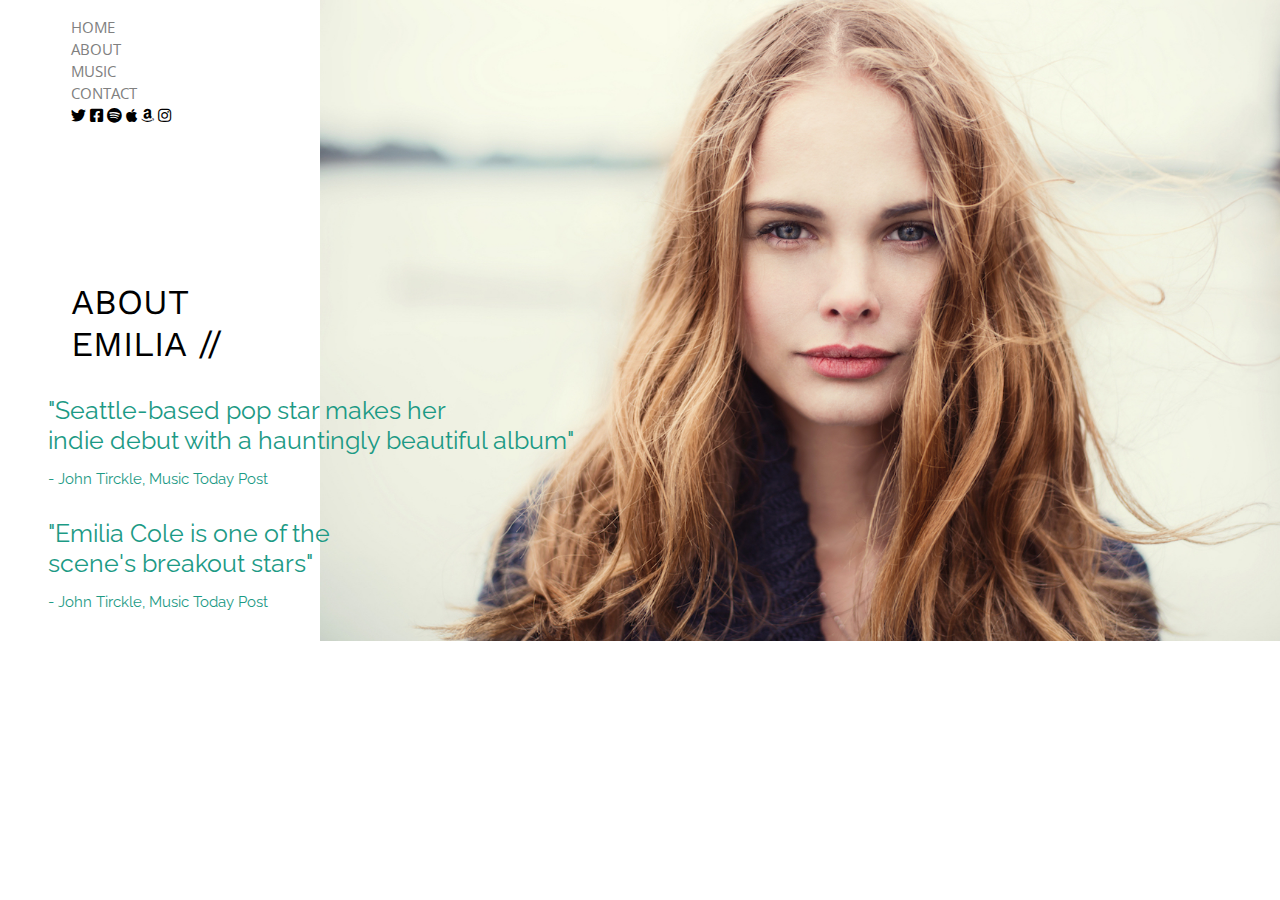
<file: about.html>
<!DOCTYPE html>
<html lang="en">
<head>
    <meta charset="UTF-8">
    <meta name="viewport" content="width=device-width, initial-scale=1.0">
    <link rel="stylesheet" href="./css/about.css">
    <link rel="stylesheet" href="https://cdnjs.cloudflare.com/ajax/libs/font-awesome/5.13.1/css/all.min.css">
  <link rel="stylesheet" href="https://fonts.googleapis.com/css2?family=Open+Sans&family=Raleway:wght@400;700&family=Work+Sans&300&display=swap">

    <title>About</title>
</head>
<body>
  <header>
      <ul class="menu">
          <li><a href="#">HOME</a></li>
          <li><a href="./about.html">ABOUT</a></li>
          <li><a href="./music.html">MUSIC</a></li>
          <li><a href="./contacto.html">CONTACT</a></li>
          <li>
              <a href="#"><i class="fab fa-twitter"></i></a>
              <a href="#"><i class="fab fa-facebook-square"></i></a>
              <a href="#"><i class="fab fa-spotify"></i></a>
              <a href="#"><i class="fab fa-apple"></i></a>
              <a href="#"><i class="fab fa-amazon"></i></a>
              <a href="#"><i class="fab fa-instagram"></i></a>
      </li>
      </ul>    
  </header>
  <h2 CLASS="nombre">ABOUT<BR>EMILIA //</h2>
      <p class="cita primaria">"Seattle-based pop star makes her<br>indie debut with a hauntingly beautiful album"</p>
      <p class="cita secundaria">- John Tirckle, Music Today Post</p>
    
      <p class="cita primaria">"Emilia Cole is one of the<br>scene's breakout stars"</p>
      <p class="cita secundaria">- John Tirckle, Music Today Post</p>
        
    
    

</body>

</html>
</file>
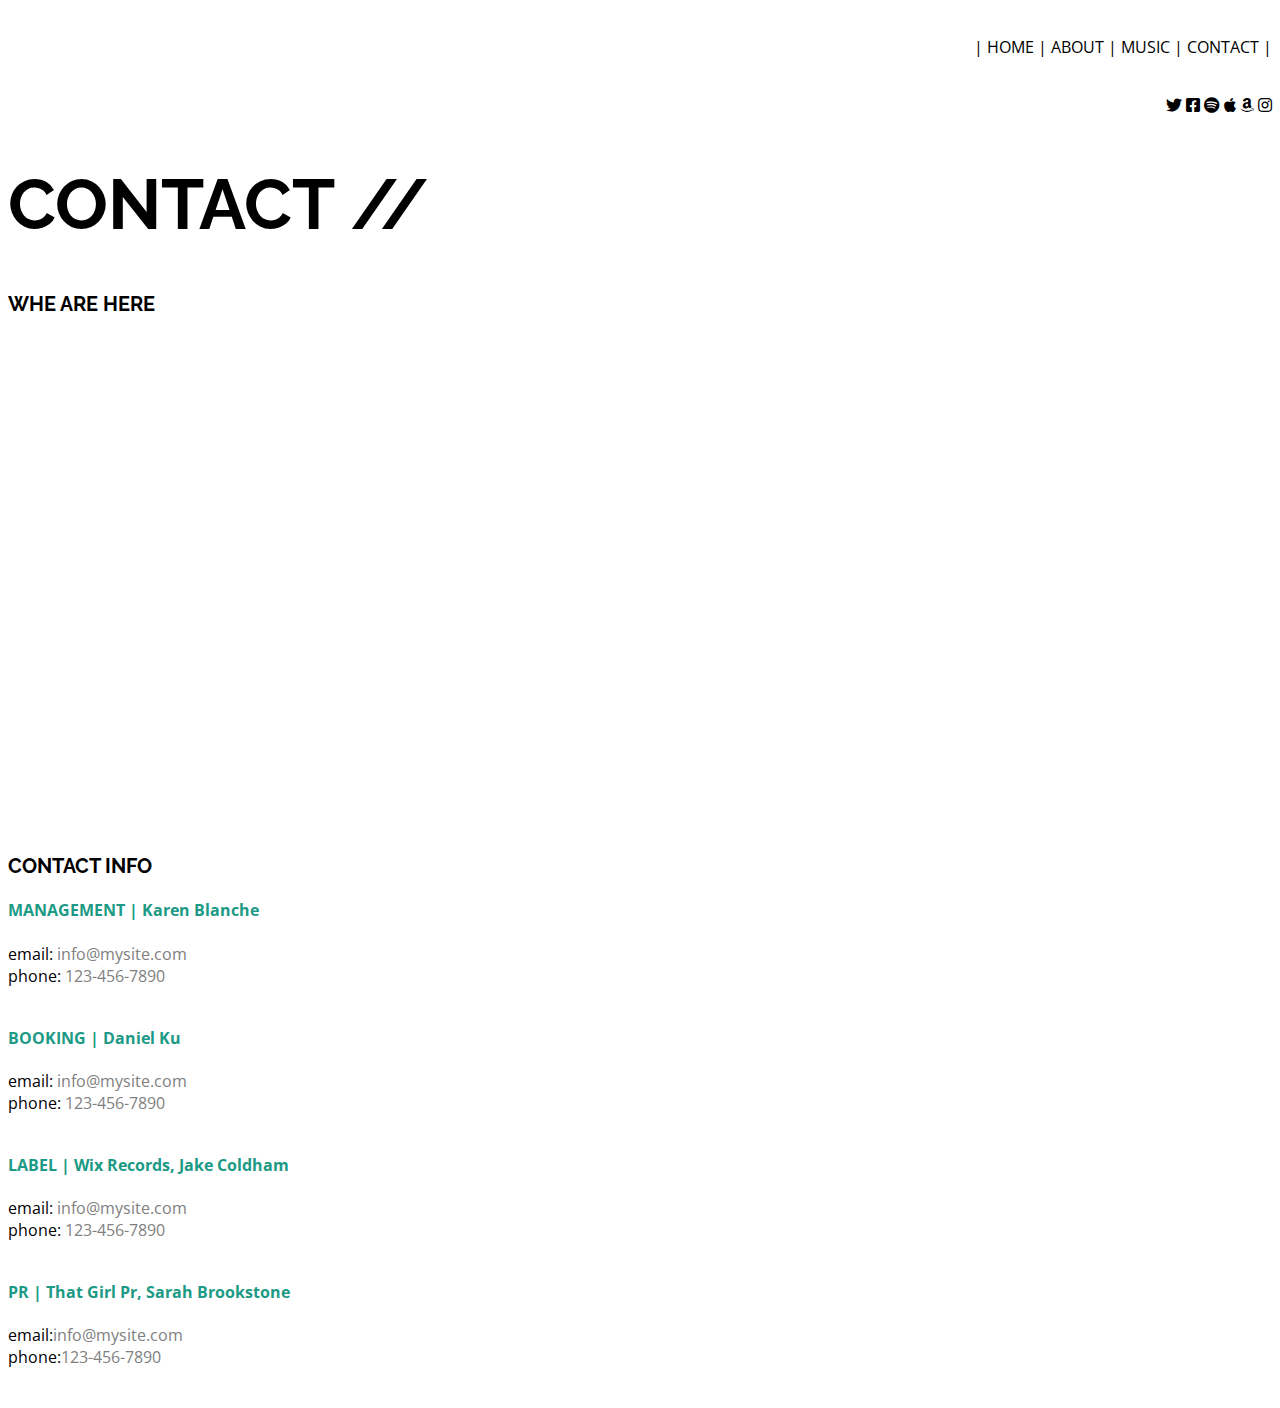
<file: contact.html>
<!DOCTYPE html>
<html lang="en">

<head>
    <meta charset="UTF-8">
    <meta name="viewport" content="width=device-width, initial-scale=1.0">
    <link rel="stylesheet" href="./css/contact.css">
    <link rel="stylesheet" href="https://cdnjs.cloudflare.com/ajax/libs/font-awesome/5.13.1/css/all.min.css">
    <link rel="stylesheet"
        href="https://fonts.googleapis.com/css2?family=Open+Sans&family=Raleway:wght@400;700&family=Work+Sans&300&display=swap">

    <title>Contacto</title>
</head>

<body>

    <p class="header">
        | <a href="index.html">HOME</a>
        | <a href="about.html">ABOUT</a>
        | <a href="music.html">MUSIC</a>
        | <a href="contact.html">CONTACT</a>
        |
    </p>

    <p class="redes">
        <a href="#"><i class="fab fa-twitter"></i></a>
        <a href="#"><i class="fab fa-facebook-square"></i></a>
        <a href="#"><i class="fab fa-spotify"></i></a>
        <a href="#"><i class="fab fa-apple"></i></a>
        <a href="#"><i class="fab fa-amazon"></i></a>
        <a href="#"><i class="fab fa-instagram"></i></a>
    </p>
    <h1>CONTACT //</h1>

    <h2>WHE ARE HERE</h2>

    <iframe
        src="https://www.google.com/maps/embed?pb=!1m18!1m12!1m3!1d317718.69319292053!2d-0.3817765050863085!3d51.528307984912544!2m3!1f0!2f0!3f0!3m2!1i1024!2i768!4f13.1!3m3!1m2!1s0x47d8a00baf21de75%3A0x52963a5addd52a99!2sLondres%2C%20Reino%20Unido!5e0!3m2!1ses-419!2sar!4v1607031054940!5m2!1ses-419!2sar"
        width=100% height="450" frameborder="0" style="border:0;" allowfullscreen="" aria-hidden="false"
        tabindex="0"></iframe>

    <h2>CONTACT INFO</h2>
    <h4>MANAGEMENT | Karen Blanche</h4>
    <ul>
        <li><b>email:</b> <a href="mailto:info@mysite.com">info@mysite.com</a></li>
        <li><b>phone:</b> <a href="tel:123-456-789">123-456-7890</a></li>
    </ul>
    <h4>BOOKING | Daniel Ku</h4>
    <ul>
        <li><b>email:</b> <a href="mailto:info@mysite.com">info@mysite.com</a></li>
        <li><b>phone:</b> <a href="tel:123-456-789">123-456-7890</a></li>
    </ul>
    <h4>LABEL | Wix Records, Jake Coldham</h4>
    <ul>
        <li><b>email:</b> <a href="mailto:info@mysite.com">info@mysite.com</a></li>
        <li><b>phone:</b> <a href="tel:123-456-789">123-456-7890</a></li>
    </ul>
    <h4>PR | That Girl Pr, Sarah Brookstone</h4>
    <ul>
        <li><b>email:</b><a href="mailto:info@mysite.com">info@mysite.com</a></li>
        <li><b>phone:</b><a href="tel:123-456-789">123-456-7890</a></li>
    </ul>


</body>

</html>
</file>
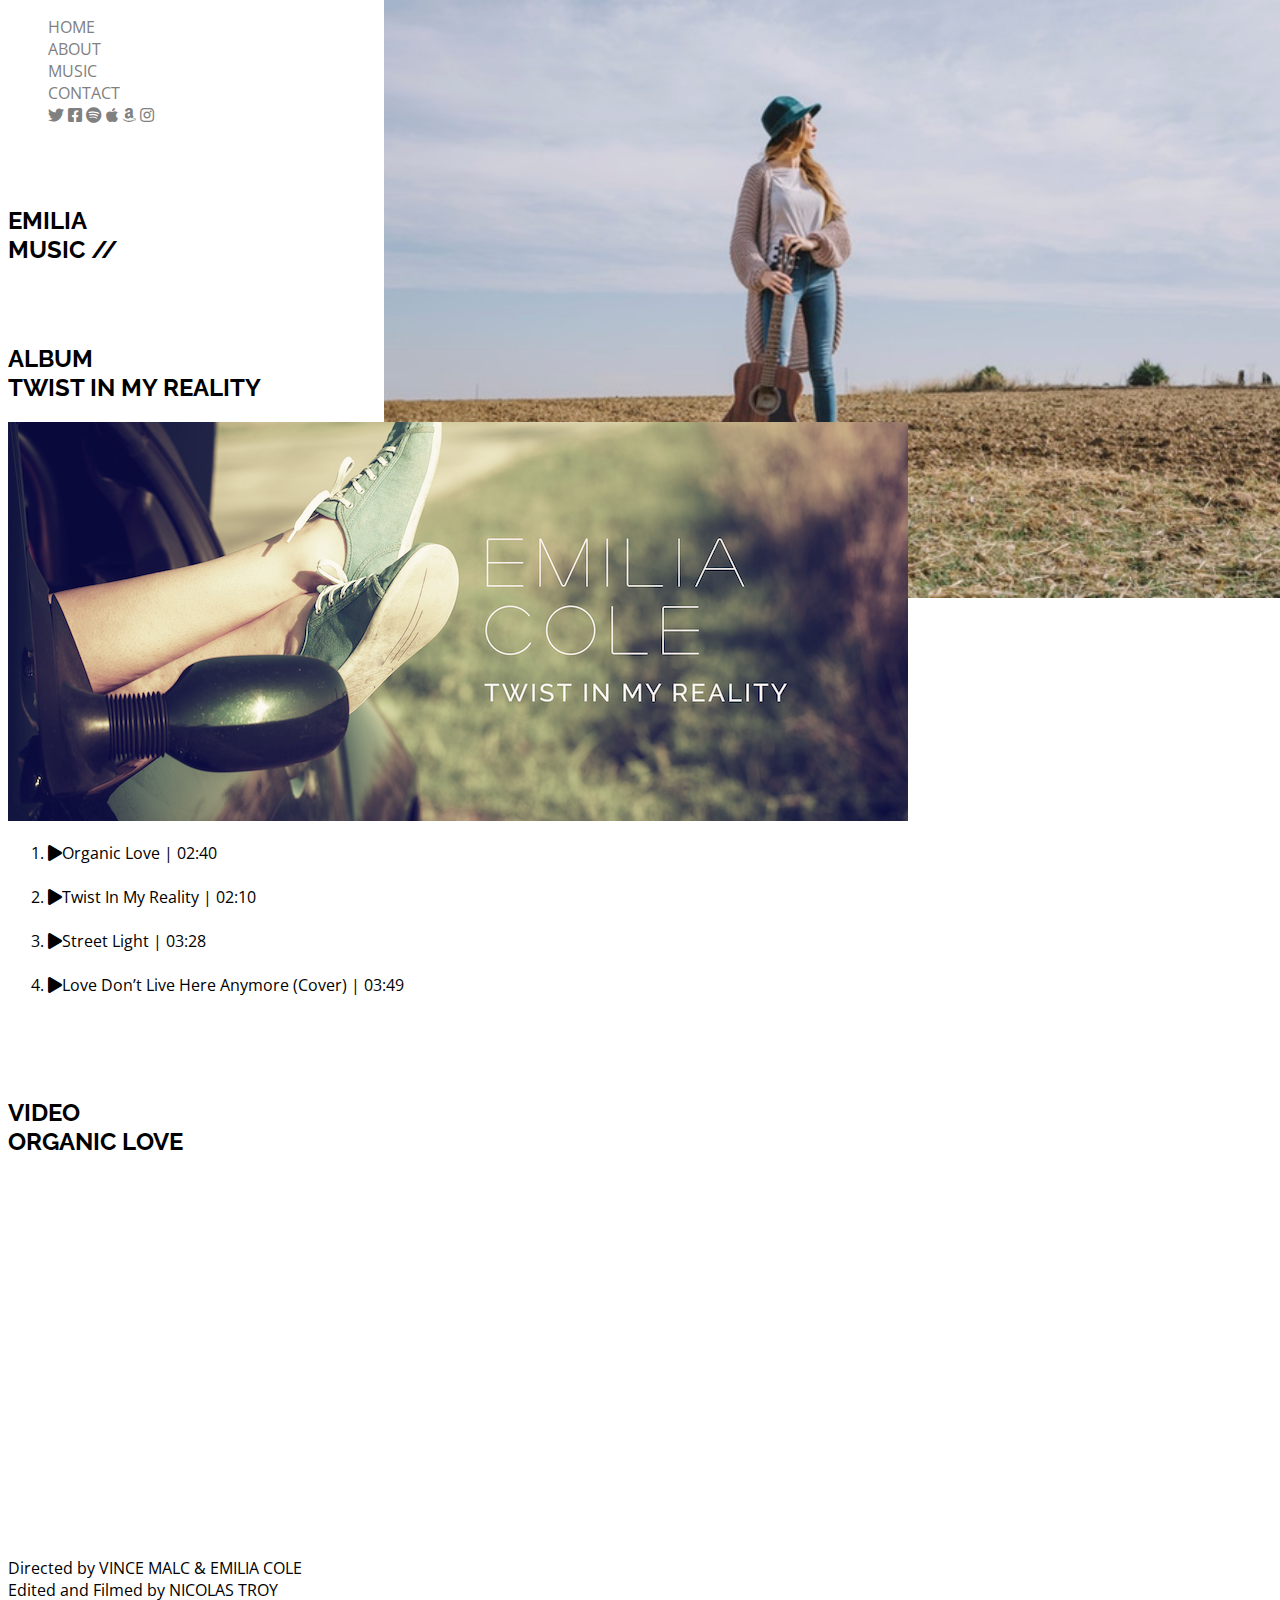
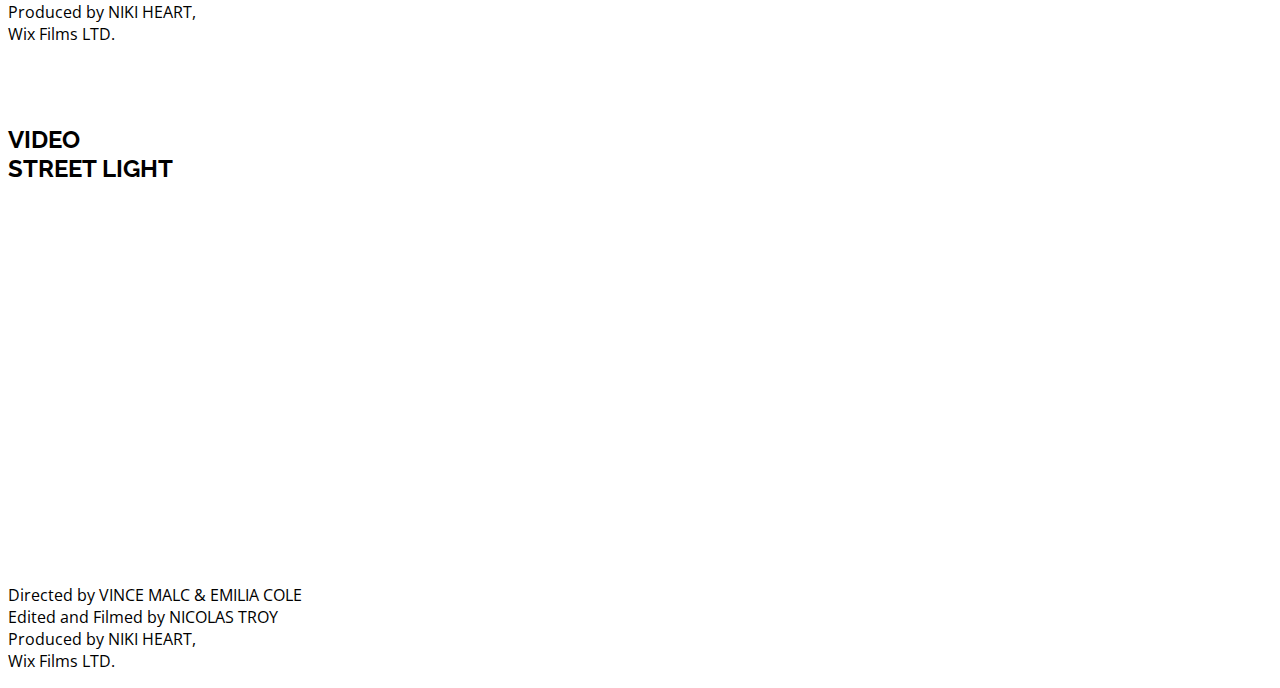
<file: music.html>
<!DOCTYPE html>
<html lang="en">

<head>
    <meta charset="UTF-8">
    <meta name="viewport" content="width=device-width, initial-scale=1.0">
    <link rel="stylesheet" href="./css/music.css">
    <link rel="stylesheet" href="https://cdnjs.cloudflare.com/ajax/libs/font-awesome/5.13.1/css/all.min.css">
    <link rel="stylesheet"
        href="https://fonts.googleapis.com/css2?family=Open+Sans&family=Raleway:wght@400;700&family=Work+Sans&300&display=swap">

    <title>Music</title>
</head>
<body>
    <header>
        <ul class="menu">
            <li><a href="#">HOME</a></li>
            <li><a href="./about.html">ABOUT</a></li>
            <li><a href="./music.html">MUSIC</a></li>
            <li><a href="./contacto.html">CONTACT</a></li>
            <li>
                <a href="#"><i class="fab fa-twitter"></i></a>
                <a href="#"><i class="fab fa-facebook-square"></i></a>
                <a href="#"><i class="fab fa-spotify"></i></a>
                <a href="#"><i class="fab fa-apple"></i></a>
                <a href="#"><i class="fab fa-amazon"></i></a>
                <a href="#"><i class="fab fa-instagram"></i></a>
        </li>
        </ul>    
    </header>
    <h2 CLASS="nombre">EMILIA<BR>MUSIC //</h2>

    <!-- <h3>Direct links</h3>
    <ul>
        <li><a href="#album">Album</a></li>
        <li><a href="#video1">Video: Organic Love</a></li>
        <li><a href="#video2">Video: Street Light</a></li>
    </ul> -->

    <h2 id="album">ALBUM<br>TWIST IN MY REALITY</h2>

    <img src="./img/emilia-play-list.png" alt="Imagen de playlist">

    <ol>
        <li><i class="fas fa-play"></i>Organic Love | 02:40</li><br>
        <li><i class="fas fa-play"></i>Twist In My Reality | 02:10</li><br>
        <li><i class="fas fa-play"></i>Street Light | 03:28</li><br>
        <li><i class="fas fa-play"></i>Love Don’t Live Here Anymore (Cover) | 03:49</li><br>
    </ol>

    <!-- <a class ="goTop" href="#">Go Top</a> -->

    <h2 id="video1">VIDEO<br>ORGANIC LOVE</h2>
    <iframe src="https://player.vimeo.com/video/135166028" width="640" height="360" frameborder="0"
        allow="autoplay; fullscreen" allowfullscreen> </iframe>
        <p>Directed by VINCE MALC & EMILIA COLE<br>Edited and Filmed by NICOLAS TROY<br>Produced by NIKI HEART,<br>Wix Films LTD.</p>
        <!-- <a class ="goTop" href="#">Go Top</a> -->

        <h2 id="video2">VIDEO<br>STREET LIGHT</h2>
        <iframe src="https://player.vimeo.com/video/134861419" width="640" height="360" frameborder="0" allow="autoplay; fullscreen" allowfullscreen></iframe>

        <p>Directed by VINCE MALC & EMILIA COLE<br>Edited and Filmed by NICOLAS TROY<br>Produced by NIKI HEART,<br>Wix Films LTD.</p>
        <!-- <a class ="goTop" href="#">Go Top</a> -->



</body>

</html>
</file>
<file: css/about.css>
BODY{
    background-image: URL(../img/emilia-about.jpg);
    background-repeat: no-repeat;
    background-size: 75%;
    background-position: right 0;
    font-family: "Open Sans";
}

header .menu{
    list-style: none;
    padding-left: 5%;
}

header .menu a{
    text-decoration: none;  
    font-weight: normal;
    font-size: 15px;
    color: gray;
}
li i{
    color: black;
}

.nombre{
    font-family: "Work Sans";
    font-weight: normal;
    font-size: 35px;
    padding-top: 10%;
    padding-left: 5%;
}

.frase{
    font-family: "Raleway";
    font-weight: 700;
    background-color: rgba(255, 255, 255, 0.3);
    margin-top: 10%;
    padding: 5px;
    font-size: 68px;
    margin-left: 2%;
}

p.cita{
    font-family: Raleway;
    color: #1c9a85;
    margin-left: 40px;
}

p.primaria{
    font-size: 25px;
    margin-bottom: 0px;
    margin-top: 30px;
}

p.secundaria{
    font-size: 15px;
}
</file>
<file: css/contact.css>
body{
    font-family: open sans;
}
a{
    color: #000000;
    text-decoration: none;
}
p.header{
    background-color: rgba(255,255,255,0.3);
    text-align: right;
    padding: 20px 0;
}
p.redes{
    text-align: right;
}
h4{
    color: #1c9a85;
}
h1, h2{
    font-family: Raleway;
}
h1{
    font-size: 70px;
}
h2{
    font-size: 20px;
    font-weight: bold;
}
ul{
    list-style: none;
    padding: 0;
    margin-bottom: 40px;
}
ul a{
    color: grey;
}
ul b{
    font-weight: normal;
    color: #000000;
}
iframe{
    margin-bottom: 50px;
}
</file>
<file: css/music.css>
BODY{
    background-image: URL(../img/emilia-guitarra.jpg);
    background-repeat: no-repeat;
    background-size: 70%;
    background-position: right 0;
    font-family: "Open Sans";
}
a{
    color: #000000;
    text-decoration: none;
}
p.header{
    margin-top: 30px;
    background-color: rgba(255,255,255,0.3);
    text-align: right;
    padding: 20px 0;
}
p.redes{
    text-align: right;
}
h1 {
    font-size: 70px;
    margin-top: 100px;
    font-family: Raleway;
}
ul{
    list-style: none;
}
ul li a{
    color: gray;
}
h2{
    font-family: Raleway;
    margin-top: 80px;
}

}
ol{
    list-style: decimal-leading-zero;
}
/* .goTop{
    color: gray;
} */
</file>
